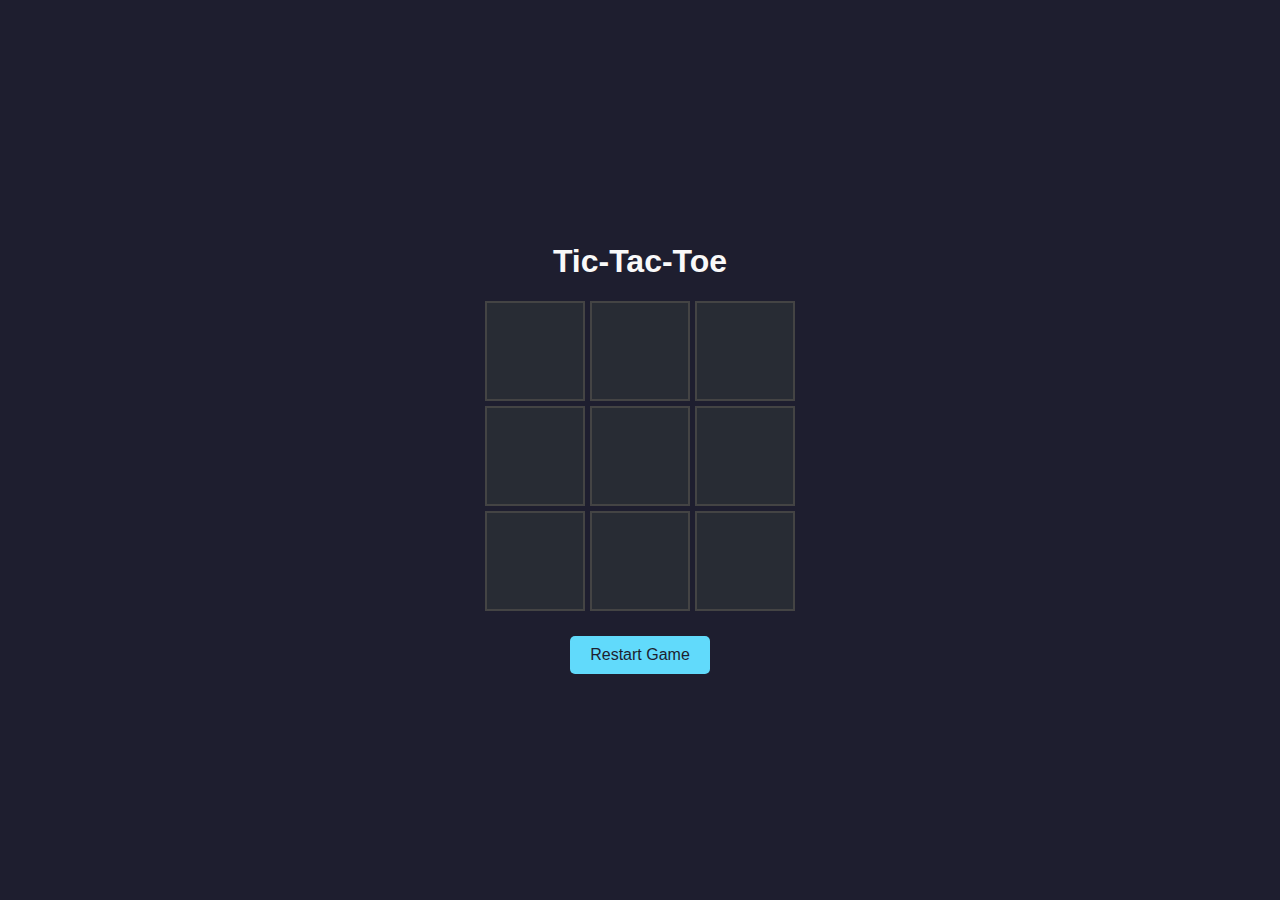
<file: index.html>
<!DOCTYPE html>
<html lang="en">
<head>
  <meta charset="UTF-8"/>
  <meta name="viewport" content="width=device-width, initial-scale=1.0"/>
  <title>Tic-Tac-Toe</title>
  <link rel="stylesheet" href="styles.css"/>
</head>
<body>
  <div class="container">
    <h1>Tic-Tac-Toe</h1>
    <div id="game-board">
      <div class="cell" data-index="0"></div>
      <div class="cell" data-index="1"></div>
      <div class="cell" data-index="2"></div>
      <div class="cell" data-index="3"></div>
      <div class="cell" data-index="4"></div>
      <div class="cell" data-index="5"></div>
      <div class="cell" data-index="6"></div>
      <div class="cell" data-index="7"></div>
      <div class="cell" data-index="8"></div>
    </div>
    <p id="status"></p>
    <button onclick="resetGame()">Restart Game</button>
  </div>
  <script src="script.js"></script>
</body>
</html>
</file>
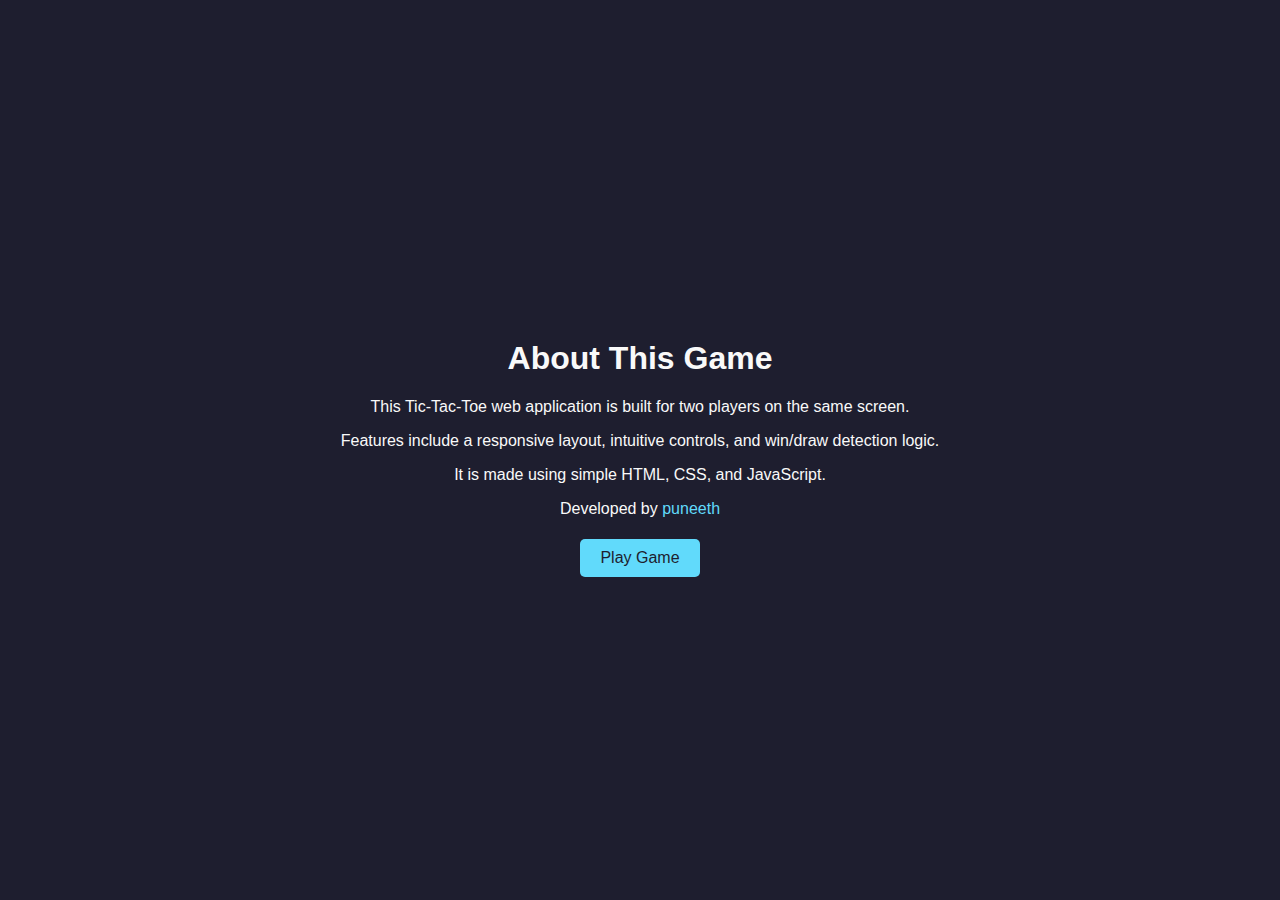
<file: about.html>
<!DOCTYPE html>
<html lang="en">
<head>
  <meta charset="UTF-8" />
  <meta name="viewport" content="width=device-width, initial-scale=1.0"/>
  <title>About - Tic-Tac-Toe</title>
  <link rel="stylesheet" href="styles.css"/>
</head>
<body>
  <div class="container">
    <h1>About This Game</h1>
    <p>This Tic-Tac-Toe web application is built for two players on the same screen.</p>
    <p>Features include a responsive layout, intuitive controls, and win/draw detection logic.</p>
    <p>It is made using simple HTML, CSS, and JavaScript.</p>
    <p>
      Developed by 
      <a href="https://github.com/puneeth29-alt\" target="_blank" style="color: #61dafb; text-decoration: none;">
        puneeth
      </a>
    </p>

    <a href="index.html"><button>Play Game</button></a>
  </div>
</body>
</html>
</file>
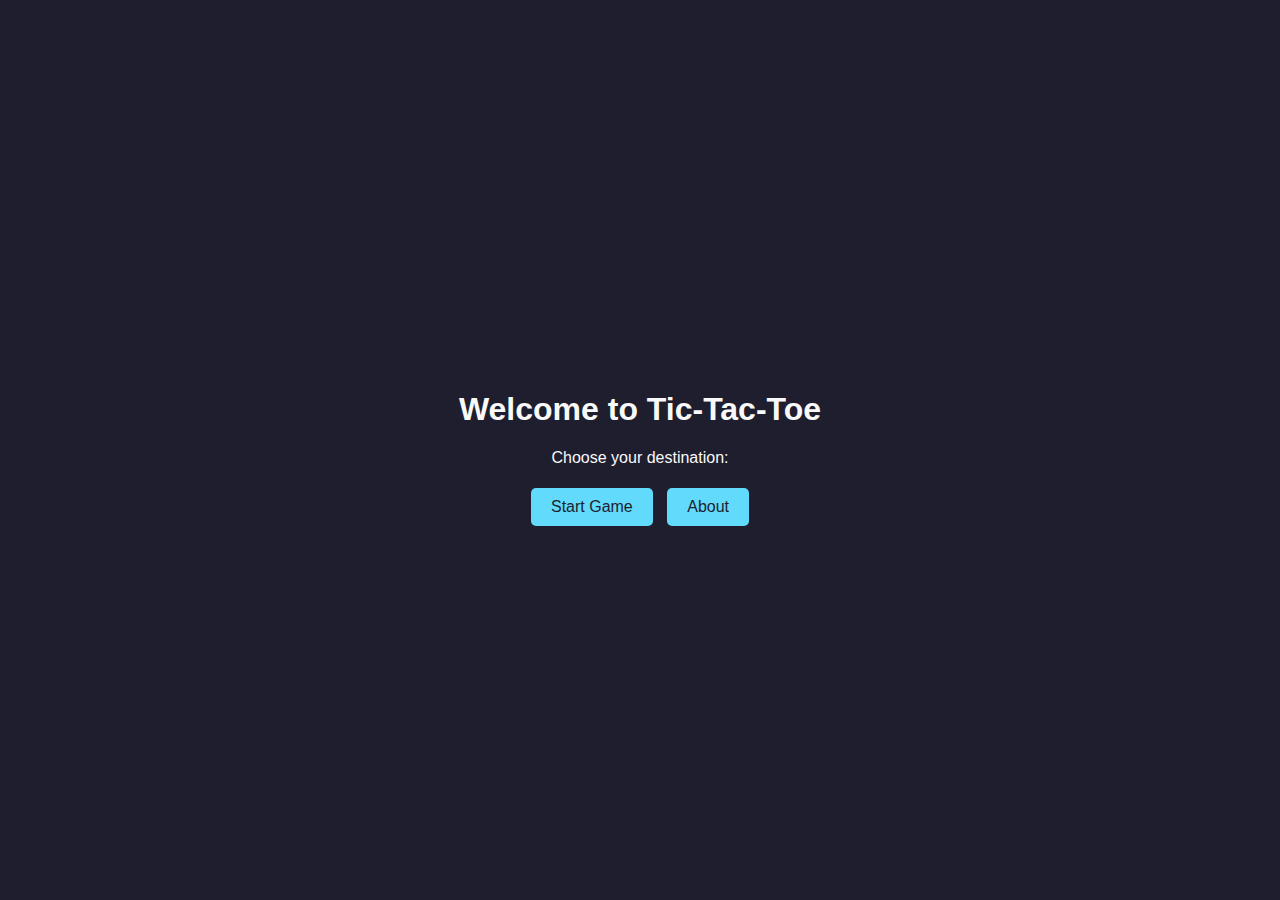
<file: landing.html>
<!DOCTYPE html>
<html lang="en">
<head>
  <meta charset="UTF-8" />
  <meta name="viewport" content="width=device-width, initial-scale=1.0"/>
  <title>Welcome - Tic-Tac-Toe</title>
  <link rel="stylesheet" href="styles.css"/>
</head>
<body>
  <div class="container">
    <h1>Welcome to Tic-Tac-Toe</h1>
    <p>Choose your destination:</p>
    <a href="index.html"><button>Start Game</button></a>
    <a href="about.html"><button>About</button></a>
  </div>
</body>
</html>
</file>
<file: styles.css>
body {
  font-family: 'Segoe UI', sans-serif;
  background-color: #1e1e2f;
  color: #f9f9f9;
  display: flex;
  justify-content: center;
  align-items: center;
  height : 100vh;
  margin: 0;
}

.container {
  text-align: center;
  padding: 20px;
}

#game-board {
  display: grid;
  grid-template-columns: repeat(3, 100px);
  grid-template-rows: repeat(3, 100px);
  gap: 5px;
  margin: 20px auto;
}

.cell {
  background-color: #282c34;
  border: 2px solid #444;
  display: flex;
  justify-content: center;
  align-items: center;
  font-size: 2em;
  cursor: pointer;
  color: #61dafb;
}

.cell.taken {
  pointer-events: none;
}

button {
  padding: 10px 20px;
  font-size: 1em;
  background-color: #61dafb;
  border: none;
  cursor: pointer;
  color: #1e1e2f;
  border-radius: 5px;
  margin: 5px;
}

button:hover {
  background-color: #21a1f1;
}
</file>
